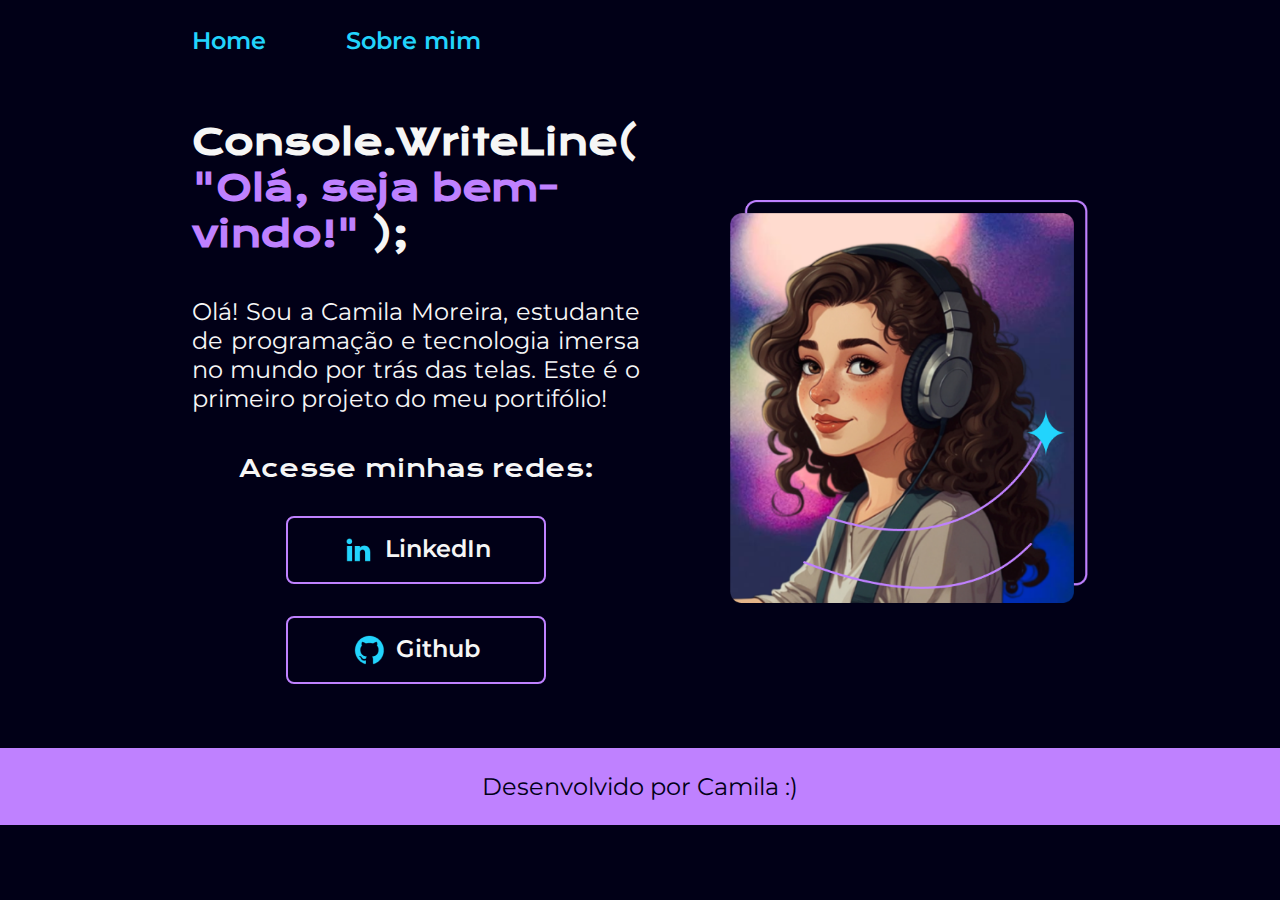
<file: index.html>
<!DOCTYPE html>
<html lang="pt-br">
<head>
    <meta charset="UTF-8">
    <meta name="viewport" content="width=device-width, initial-scale=1.0">
    <title>Home</title>
    <link rel="shortcut icon" href="./assets/tag.png" type="image/x-icon"> 
    <link rel="stylesheet" href="./styles/style.css">
</head>
    <body>
        <header class="cabecalho">
            <nav class="cabecalho-menu">
                <a class="cabecalho-menu-link" href="index.html">Home</a>
                <a class="cabecalho-menu-link" href="about.html">Sobre mim</a>
            </nav>
        </header>
        <main class="apresentacao">
            <section class="apresentacao-conteudo">
                <h1 class="apresentacao-conteudo-titulo">Console.WriteLine( <strong class="titulo-destaque">"Olá, seja bem-vindo!" </strong> );
                </h1>
                <p class="apresentacao-conteudo-texto">Olá! Sou a Camila Moreira, estudante de programação e tecnologia imersa no mundo por trás das telas. 
                    Este é o primeiro projeto do meu portifólio!</p>
                <div class="apresentacao-links">
                    <h2 class="apresentacao-links-subtitulo">Acesse minhas redes:</h2>
                    <a class="apresentacao-links-navegacao" target="_blank" href="https://www.linkedin.com/in/camila-moreira-dev/">
                        <img src="assets/linkedin.png"> LinkedIn </a>
                    <a class="apresentacao-links-navegacao" target="_blank" href="https://github.com/cahmoreira">
                        <img src="assets/github.png"> Github </a>
                </div>
            </section>
            <img class="apresentacao-imagem" src="assets/imagem.png" alt="">
        </main>
        <footer class="rodape">Desenvolvido por Camila :)</footer>
    </body>
</html>
</file>
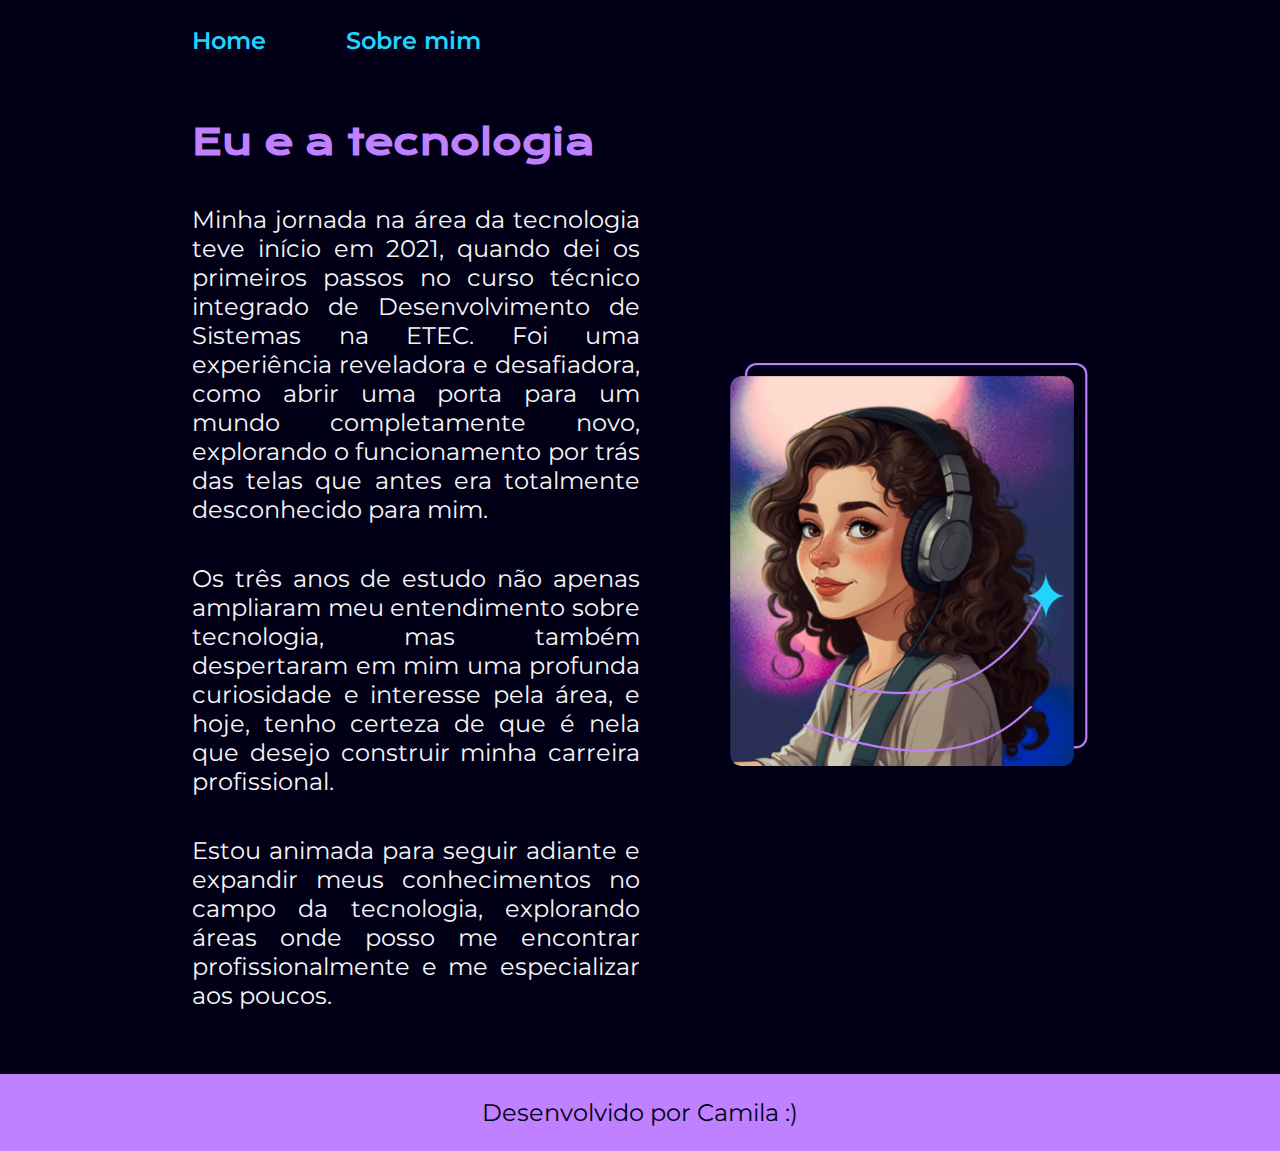
<file: about.html>
<!DOCTYPE html>
<html lang="pt-br">
<head>
    <meta charset="UTF-8">
    <meta name="viewport" content="width=device-width, initial-scale=1.0">
    <title>Sobre mim</title>
    <link rel="shortcut icon" href="./assets/tag.png" type="image/x-icon"> 
    <link rel="stylesheet" href="./styles/style.css"> 
</head>
<body>
    <header class="cabecalho">
        <nav class="cabecalho-menu">
            <a class="cabecalho-menu-link" href="index.html">Home</a>
            <a class="cabecalho-menu-link" href="about.html">Sobre mim</a>
        </nav>
    </header>
    <main class="apresentacao">
        <section class="apresentacao-conteudo">
            <h1 class="apresentacao-conteudo-titulo-sobremim">Eu e a tecnologia</h1> 
                <p class="apresentacao-conteudo-texto">Minha jornada na área da tecnologia teve início em 2021, quando dei os primeiros passos no curso técnico integrado de Desenvolvimento de Sistemas na ETEC. Foi uma experiência reveladora e desafiadora, como abrir uma porta para um mundo completamente novo, explorando o funcionamento por trás das telas que antes era totalmente desconhecido para mim.
                   </p>
                <p class="apresentacao-conteudo-texto">Os três anos de estudo não apenas ampliaram meu entendimento sobre tecnologia, mas também despertaram em mim uma profunda curiosidade e interesse pela área, e hoje, tenho certeza de que é nela que desejo construir minha carreira profissional.
                   </p>
                <p class="apresentacao-conteudo-texto">Estou animada para seguir adiante e expandir meus conhecimentos no campo da tecnologia, explorando áreas onde posso me encontrar profissionalmente e me especializar aos poucos.
                   </p>   
        </section>
        <img class="apresentacao-imagem" src="assets/imagem.png" alt="">
    </main>
    <footer class="rodape">Desenvolvido por Camila :)</footer>
</body>
</html>
</file>
<file: styles/style.css>
@import url('https://fonts.googleapis.com/css2?family=Krona+One&family=Montserrat:ital,wght@0,100..900;1,100..900&display=swap');

* {
    margin: 0;
    padding: 0;
}

:root {
    --cor-primaria: #010017;
    --cor-secundaria: #F6F6F6;
    --cor-hover: #16143E;;
    --cor-detalhes: #BF81FF;
    --cor-nav: #22D4FD;
}

body {
    box-sizing: border-box;
    background-color: var(--cor-primaria);
    color: var(--cor-secundaria);
}

.cabecalho {
    padding: 2% 0 0 15%;

}

.cabecalho-menu {
    display: flex;
    gap: 80px;
}

.cabecalho-menu-link {
    font-family: 'Montserrat', sans-serif;
    font-size: 1.5rem;
    font-weight: 600;
    color: var(--cor-nav);
    text-decoration: none;
}

.apresentacao {
    padding: 5% 15%;
    display: flex;
    align-items: center;
    justify-content: space-between;
    gap: 82px;
}

.apresentacao-conteudo {
    display: flex;
    flex-direction: column;
    width: 50%;
    gap: 40px;
}

.apresentacao-conteudo-titulo {
    font-size: 2.25rem;
    font-family: 'Krona One', sans-serif;
    word-wrap: break-word;
}

.apresentacao-conteudo-titulo-sobremim {
    font-size: 2.25rem;
    font-family: 'Krona One', sans-serif;
    color: var(--cor-detalhes);
}


.titulo-destaque {
    color: var(--cor-detalhes);
}

.apresentacao-conteudo-texto {
    font-size: 1.5rem;
    font-family: 'Montserrat', sans-serif;
    text-align: justify;
}

.apresentacao-imagem {
    width: 40%;
}

.apresentacao-links {
    display: flex;
    justify-content: space-between;
    flex-direction: column;
    align-items: center;
    gap: 32px;
}

.apresentacao-links-subtitulo {
    font-family: 'Krona One', sans-serif;
    font-weight: 400;
    font-size: 1.5rem;
}

.apresentacao-links-navegacao {
    display: flex;
    justify-content: center;
    gap: 10px;
    border: 2px solid var(--cor-detalhes);
    color: var(--cor-secundaria);
    width: 50%;
    text-align: center;
    border-radius: 8px;
    font-size: 1.5rem;
    font-weight: 600;
    font-family: 'Montserrat', sans-serif;
    padding: 16px;
    text-decoration: none;
}

.apresentacao-links-navegacao:hover {
    background-color: #16143E;
}

.rodape {
    background-color: var(--cor-detalhes);
    color: var(--cor-primaria);
    font-family: 'Montserrat', sans-serif;
    font-size: 1.5rem;
    font-weight: 400;
    text-align: center;
    padding: 24px;
}

@media (max-width: 1200px) {
    
    .cabecalho {
        padding: 8%;
    }

    .cabecalho-menu {
        justify-content: center;
    }

    .apresentacao {
        flex-direction: column-reverse;
        padding: 5%;
    }

    .apresentacao-conteudo {
        width: 90%;
    }

}

@media (max-width: 1000px) {

    .apresentacao {
        padding-bottom: 7%;
    }

    .apresentacao-imagem {
        width: 50%;
    }

    .titulo-destaque {
        overflow: hidden;
    }
}

@media (max-width: 520px) {
    
    .apresentacao-conteudo-titulo {
        font-size: 2rem;
    }
}
</file>
